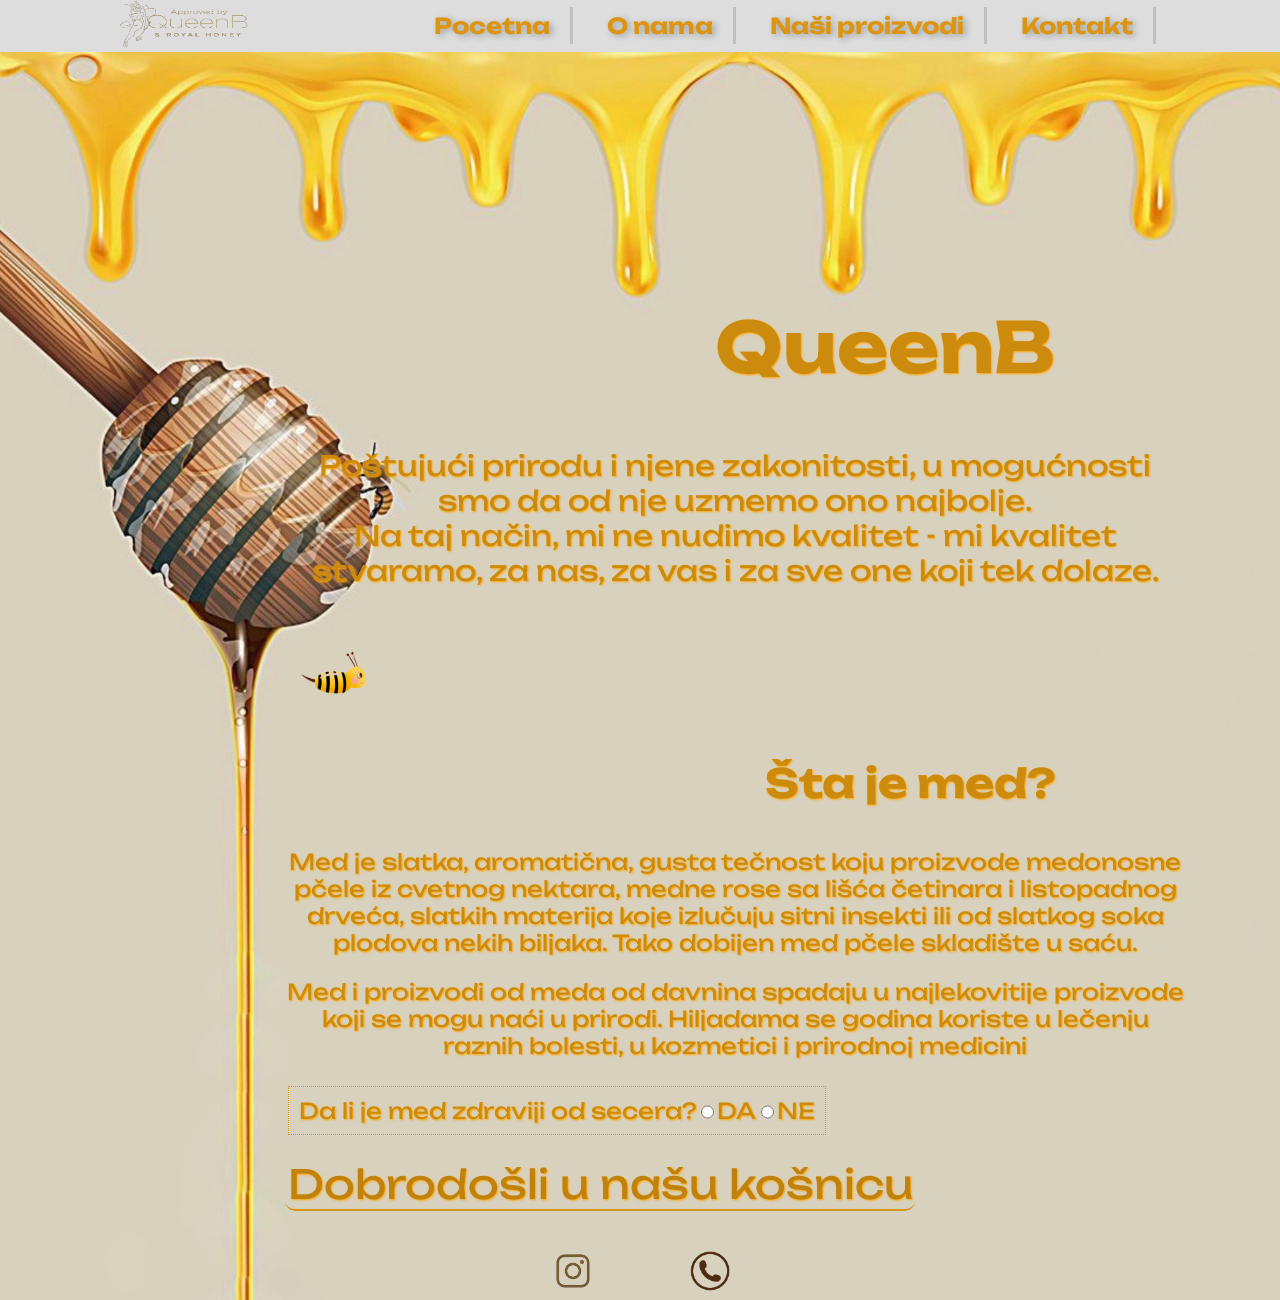
<file: index.html>
<!DOCTYPE html>
<html lang="en">
<head>
    <!-- Google tag (gtag.js) -->
<script async src="https://www.googletagmanager.com/gtag/js?id=G-BSM710ZEPP"></script>
<script>
  window.dataLayer = window.dataLayer || [];
  function gtag(){dataLayer.push(arguments);}
  gtag('js', new Date());

  gtag('config', 'G-BSM710ZEPP');
</script>
    <meta charset="UTF-8">
    <meta http-equiv="X-UA-Compatible" content="IE=edge">
    <meta name="viewport" content="width=device-width, initial-scale=1.0">
    <meta name="keywords" content="Med, pcela, pcelar, sace, aroma, tekstura, matica, ukus, slatko, zdravlje, kvalitet, kozmetika, priroda, honey, bee, queenb">
    <meta name="title" content="Med-QueenB">
    <meta name="copyright" content="Lea Kokir">
    <meta name="description" content="QUEEN B & ROYAL HONEY je tim koji se okupio, na isti nacin kao sto se pcele okupljaju oko svoje matice. Zelja nam je da se trzistu ponude med i proizvodi od meda superpremijum kvaliteta - najbolje od najboljeg.">
    <link rel="preconnect" href="https://fonts.googleapis.com"><link rel="preconnect" href="https://fonts.gstatic.com" crossorigin><link href="https://fonts.googleapis.com/css2?family=Abel&family=Comfortaa&family=Satisfy&family=Unbounded:wght@300&display=swap" rel="stylesheet">
    <meta property="og:url"    content="https://leakokir.github.io/LeaSajt/ "/>
    <meta property="og:type"   content="website" />
    <meta property="og:title"    content="Med-QueenB" />
    <meta property="og:description"  content="QUEEN B & ROYAL HONEY je tim koji se okupio, na isti nacin kao sto se pcele okupljaju oko svoje matice. Zelja nam je da se trzistu ponude med i proizvodi od meda superpremijum kvaliteta - najbolje od najboljeg." />
    <meta property="og:image"         content="slike/ikonice/logobeli.jpg" />
 
    
    <link rel="stylesheet" href="style.css">
    <link rel="preconnect" href="https://fonts.googleapis.com"><link rel="preconnect" href="https://fonts.gstatic.com" crossorigin><link href="https://fonts.googleapis.com/css2?family=Abel&family=Comfortaa&family=Raleway:wght@500&family=Satisfy&family=Unbounded:wght@300&display=swap" rel="stylesheet">
    <link rel="icon" href="favicon/favicon.ico">
    <title>QueenB</title>

    <div id="fb-root"></div>
<script async defer crossorigin="anonymous" src="https://connect.facebook.net/sr_RS/sdk.js#xfbml=1&version=v18.0" nonce="K4YVzFls"></script>
<div id="fb-root"></div>
<script async defer crossorigin="anonymous" src="https://connect.facebook.net/sr_RS/sdk.js#xfbml=1&version=v18.0" nonce="gmjdzXEq"></script>

</head>
<body>

    
 <div class="sve">
    <div class="nav">
            <div class="logo"> <img src="slike/ikonice/zlatnilog.png" alt="Pcelica">
            </div>
        <ul>
            <li><a href="#"> Pocetna</a></li>
            <li><a href="onama.html"> O nama</a></li>
            <li><a href="nasipro.html"> Naši proizvodi</a></li>
            <li><a href="kontakt.html"> Kontakt </a></li>
        </ul>
    </div>

 <div class="tekst">
     
   
    
 <h2 id="naslov1" onmouseover="boja(1)" onmouseout="boja(2)" >QueenB</h2>     
 <p class="prvi">Poštujući prirodu i njene zakonitosti, u mogućnosti smo da od nje uzmemo ono 
    najbolje. <br>Na taj način, mi ne nudimo kvalitet - mi kvalitet stvaramo, za nas, za vas i za 
    sve one koji tek dolaze.</p>     
    <div class="anim2"> <img src="slike/ikonice/letip22remove.png" alt ="med" id="anim2"></div>
    <h3>Šta je med?</h3>
    <p class="drugi" >Med je slatka, aromatična, gusta tečnost koju proizvode medonosne pčele iz cvetnog nektara, medne rose sa lišća četinara i listopadnog drveća, slatkih materija koje izlučuju sitni insekti ili od slatkog soka plodova nekih biljaka. Tako dobijen med pčele skladište u saću.</p>
    <p class="drugi1" >Med i proizvodi od meda od davnina spadaju u najlekovitije proizvode koji se mogu naći u prirodi. Hiljadama se godina koriste u lečenju raznih bolesti, u kozmetici i prirodnoj medicini</p>
        <p class="treci" >Dobrodošli u našu košnicu</p>
    
        <form id="pitanje" onmouseover="boje('jedan')" onmouseout="boje('dva')" >
            <label id="label" >Da li je med zdraviji od secera?</label>
            <input type="radio" name="pit" id="pit1" onclick="pitanje('da')"> DA
            <input type="radio" name="pit" id="pit2" onclick="pitanje('ne')"> NE
         </form>
   
        <div class="kont">
            <a href="https://instagram.com/approved_by_queenb?igshid=YmMyMTA2M2Y=" >
                <img  class="iko1" src="slike/ikonice/instab.png" alt="Pcela"></a>
            <a href="tel:+11111111111">   <img  class="iko2" src="slike/ikonice/telb.png" alt="pcelica"></a> 
          
            
         </div>
      
 
 </div>
 

 <script src="script.js"></script>
</div>
      <div class="fb-share-button" data-href="https://leakokir.github.io/LeaSajt/" data-layout="" data-size="">
<a target="_blank" href="https://www.facebook.com/sharer/sharer.php?u=https%3A%2F%2Fleakokir.github.io%2FLeaSajt%2F&amp;src=sdkpreparse" class="fb-xfbml-parse-ignore">Подели</a></div>
        <div class="fb-like" data-href="https://leakokir.github.io/LeaSajt/" data-width="" data-layout="" data-action="" data-size="" data-share="true"></div>
</body>
</html>
</file>
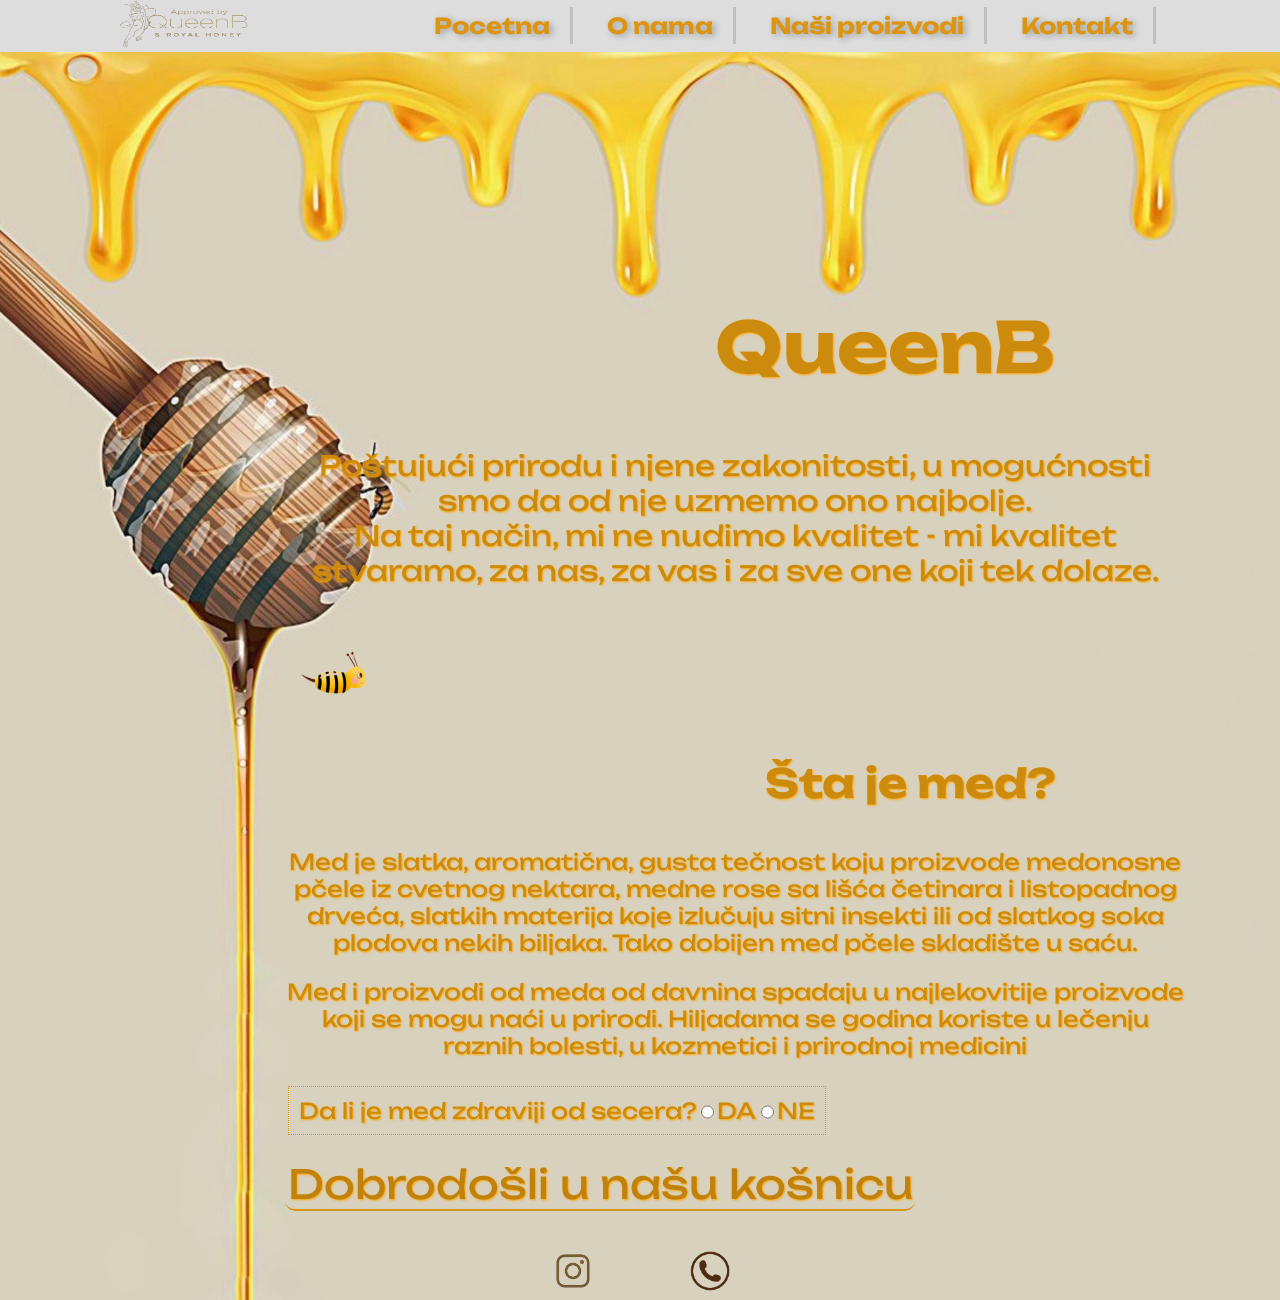
<file: glavna.html>
<!DOCTYPE html>
<html lang="en">
<head>
    <!-- Google tag (gtag.js) -->
<script async src="https://www.googletagmanager.com/gtag/js?id=G-BSM710ZEPP"></script>
<script>
  window.dataLayer = window.dataLayer || [];
  function gtag(){dataLayer.push(arguments);}
  gtag('js', new Date());

  gtag('config', 'G-BSM710ZEPP');
</script>
    <meta charset="UTF-8">
    <meta http-equiv="X-UA-Compatible" content="IE=edge">
    <meta name="viewport" content="width=device-width, initial-scale=1.0">
    <meta name="keywords" content="Med, pcela, pcelar, sace, aroma, tekstura, matica, ukus, slatko, zdravlje, kvalitet, kozmetika, priroda, honey, bee, queenb">
    <meta name="title" content="Med-QueenB">
    <meta name="copyright" content="Lea Kokir">
    <meta name="description" content="QUEEN B & ROYAL HONEY je tim koji se okupio, na isti nacin kao sto se pcele okupljaju oko svoje matice. Zelja nam je da se trzistu ponude med i proizvodi od meda superpremijum kvaliteta - najbolje od najboljeg.">
    <link rel="preconnect" href="https://fonts.googleapis.com"><link rel="preconnect" href="https://fonts.gstatic.com" crossorigin><link href="https://fonts.googleapis.com/css2?family=Abel&family=Comfortaa&family=Satisfy&family=Unbounded:wght@300&display=swap" rel="stylesheet">
    <meta property="og:url"    content="https://leakokir.github.io/LeaSajt/ "/>
    <meta property="og:type"   content="website" />
    <meta property="og:title"    content="Med-QueenB" />
    <meta property="og:description"  content="QUEEN B & ROYAL HONEY je tim koji se okupio, na isti nacin kao sto se pcele okupljaju oko svoje matice. Zelja nam je da se trzistu ponude med i proizvodi od meda superpremijum kvaliteta - najbolje od najboljeg." />
    <meta property="og:image"         content="slike/ikonice/logobeli.jpg" />
 
    
    <link rel="stylesheet" href="style.css">
    <link rel="preconnect" href="https://fonts.googleapis.com"><link rel="preconnect" href="https://fonts.gstatic.com" crossorigin><link href="https://fonts.googleapis.com/css2?family=Abel&family=Comfortaa&family=Raleway:wght@500&family=Satisfy&family=Unbounded:wght@300&display=swap" rel="stylesheet">
    <link rel="icon" href="favicon/favicon.ico">
    <title>QueenB</title>

    <div id="fb-root"></div>
<script async defer crossorigin="anonymous" src="https://connect.facebook.net/sr_RS/sdk.js#xfbml=1&version=v18.0" nonce="K4YVzFls"></script>
<div id="fb-root"></div>
<script async defer crossorigin="anonymous" src="https://connect.facebook.net/sr_RS/sdk.js#xfbml=1&version=v18.0" nonce="gmjdzXEq"></script>

</head>
<body>

    
 <div class="sve">
    <div class="nav">
            <div class="logo"> <img src="slike/ikonice/zlatnilog.png" alt="Pcelica">
            </div>
        <ul>
            <li><a href="#"> Pocetna</a></li>
            <li><a href="onama.html"> O nama</a></li>
            <li><a href="nasipro.html"> Naši proizvodi</a></li>
            <li><a href="kontakt.html"> Kontakt </a></li>
        </ul>
    </div>

 <div class="tekst">
     
   
    
 <h2 id="naslov1" onmouseover="boja(1)" onmouseout="boja(2)" >QueenB</h2>     
 <p class="prvi">Poštujući prirodu i njene zakonitosti, u mogućnosti smo da od nje uzmemo ono 
    najbolje. <br>Na taj način, mi ne nudimo kvalitet - mi kvalitet stvaramo, za nas, za vas i za 
    sve one koji tek dolaze.</p>     
    <div class="anim2"> <img src="slike/ikonice/letip22remove.png" alt ="med" id="anim2"></div>
    <h3>Šta je med?</h3>
    <p class="drugi" >Med je slatka, aromatična, gusta tečnost koju proizvode medonosne pčele iz cvetnog nektara, medne rose sa lišća četinara i listopadnog drveća, slatkih materija koje izlučuju sitni insekti ili od slatkog soka plodova nekih biljaka. Tako dobijen med pčele skladište u saću.</p>
    <p class="drugi1" >Med i proizvodi od meda od davnina spadaju u najlekovitije proizvode koji se mogu naći u prirodi. Hiljadama se godina koriste u lečenju raznih bolesti, u kozmetici i prirodnoj medicini</p>
        <p class="treci" >Dobrodošli u našu košnicu</p>
    
        <form id="pitanje" onmouseover="boje('jedan')" onmouseout="boje('dva')" >
            <label id="label" >Da li je med zdraviji od secera?</label>
            <input type="radio" name="pit" id="pit1" onclick="pitanje('da')"> DA
            <input type="radio" name="pit" id="pit2" onclick="pitanje('ne')"> NE
         </form>
   
        <div class="kont">
            <a href="https://instagram.com/approved_by_queenb?igshid=YmMyMTA2M2Y=" >
                <img  class="iko1" src="slike/ikonice/instab.png" alt="Pcela"></a>
            <a href="tel:+11111111111">   <img  class="iko2" src="slike/ikonice/telb.png" alt="pcelica"></a> 
          
            
         </div>
      
 
 </div>
 

 <script src="script.js"></script>
</div>
      <div class="fb-share-button" data-href="https://leakokir.github.io/LeaSajt/" data-layout="" data-size="">
<a target="_blank" href="https://www.facebook.com/sharer/sharer.php?u=https%3A%2F%2Fleakokir.github.io%2FLeaSajt%2F&amp;src=sdkpreparse" class="fb-xfbml-parse-ignore">Подели</a></div>
        <div class="fb-like" data-href="https://leakokir.github.io/LeaSajt/" data-width="" data-layout="" data-action="" data-size="" data-share="true"></div>
</body>
</html>
</file>
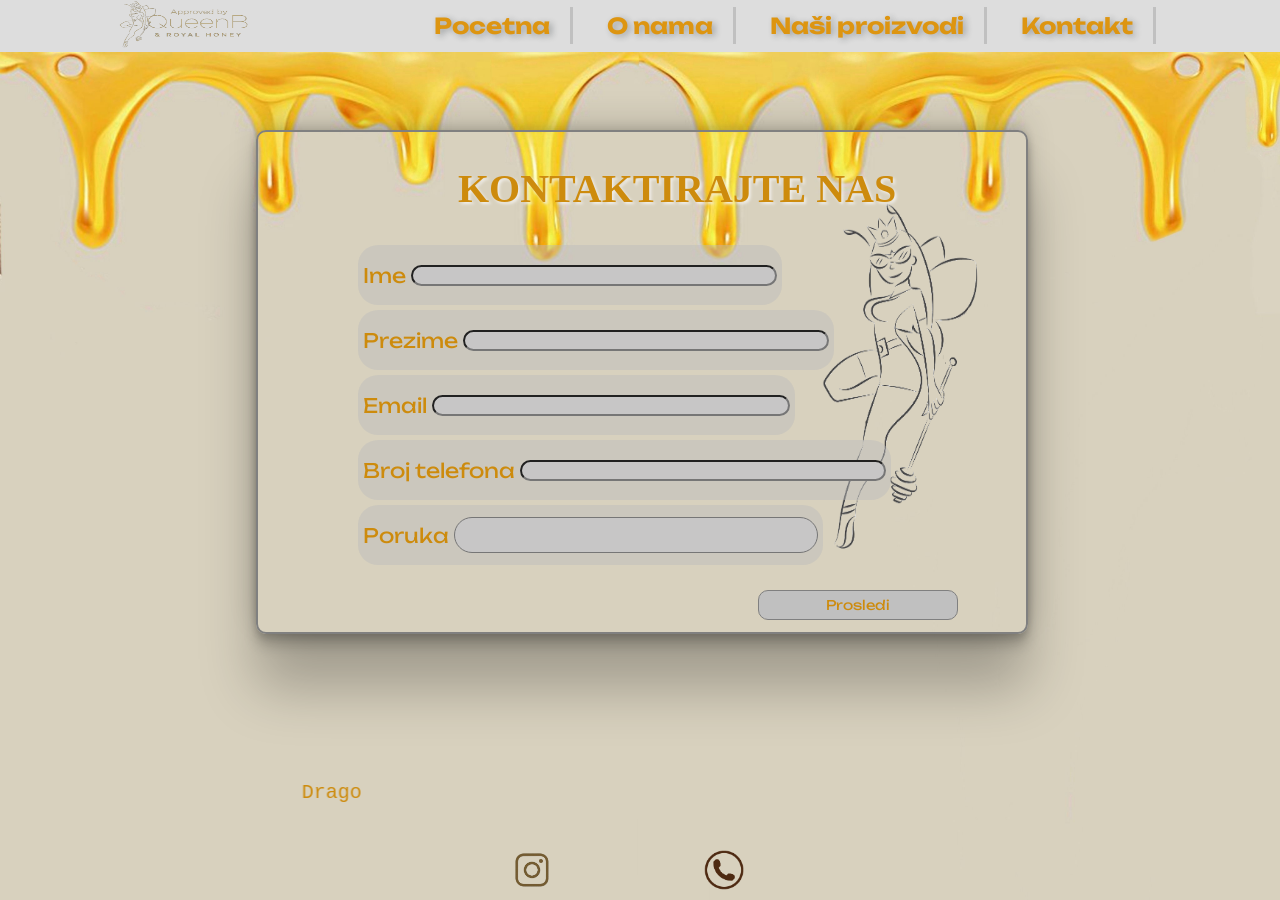
<file: kontakt.html>
<!DOCTYPE html>
<html lang="en">
<head>
    <!-- Google tag (gtag.js) -->
<script async src="https://www.googletagmanager.com/gtag/js?id=G-BSM710ZEPP"></script>
<script>
  window.dataLayer = window.dataLayer || [];
  function gtag(){dataLayer.push(arguments);}
  gtag('js', new Date());

  gtag('config', 'G-BSM710ZEPP');
</script>
    <meta charset="UTF-8">
    <meta http-equiv="X-UA-Compatible" content="IE=edge">
    <meta name="viewport" content="width=device-width, initial-scale=1.0">
     <meta name="keywords" content="Med, pcela, pcelar, sace, aroma, tekstura, matica, ukus, slatko, zdravlje">
    <meta name="title" content="Med-QueenB">
    <meta name="copyright" content="Lea Kokir">
    <meta name="description" content="QUEEN B & ROYAL HONEY je tim koji se okupio, na isti nacin kao sto se pcele okupljaju oko svoje matice. Zelja nam je da se trzistu ponude med i proizvodi od meda superpremijum kvaliteta - najbolje od najboljeg.">
    <link rel="preconnect" href="https://fonts.googleapis.com"><link rel="preconnect" href="https://fonts.gstatic.com" crossorigin><link href="https://fonts.googleapis.com/css2?family=Abel&family=Comfortaa&family=Satisfy&family=Unbounded:wght@300&display=swap" rel="stylesheet">
    <link rel="preconnect" href="https://fonts.googleapis.com"><link rel="preconnect" href="https://fonts.gstatic.com" crossorigin><link href="https://fonts.googleapis.com/css2?family=Abel&family=Comfortaa&family=Raleway:wght@500&family=Satisfy&family=Unbounded:wght@300&display=swap" rel="stylesheet">
    <link rel="stylesheet" href="style.css">
    <link rel="icon" type="image/x-icon" href="slike/ikonice/qbeeicon.png">
    <title>QueenB</title>
    

</head>
<body>
 <div class="sve3">
    <div class="nav">
            <div class="logo"> <img src="slike/ikonice/zlatnilog.png" alt="">
            </div>
        <ul>
            <li><a href="index.html"> Pocetna</a></li>
            <li><a href="onama.html"> O nama</a></li>
            <li><a href="nasipro.html"> Naši proizvodi</a></li>
            <li><a href="#"> Kontakt </a></li>
        </ul>
        
    </div>
   
 <form name ="forma" class= "kontakt">
        <h2>Kontaktirajte nas</h2>

        <div class="red1">
          <div class="deo1">
            
              <label>Ime</label>
              <input type="text" name="ime" id="ime">
            
          </div>
      
          <div class="deo1">
            
              <label>Prezime</label>
              <input type="text" name="prezime" id="prez">
            
          </div>
       
          <div class="deo1" name="email">
            
              <label>Email</label>
              <input type="email" name="email1">
            </div>
          
          
          <div class="deo1">
            
              <label>Broj telefona</label>
              <input type="text">
            </div>
          </div>

          <div class="deo1">
            
              <label>Poruka</label><br>
              <textarea></textarea>
            
          </div>
         
          <div class="dugme1">
            <input type="button" value="Prosledi" onclick="podatak()">
            </div>
        </div>
     </form>

 <div class="kont3">
    <a href="https://instagram.com/approved_by_queenb?igshid=YmMyMTA2M2Y=">
        <img  class="iko3"src="slike/ikonice/instab.png"></a>
    <a href="tel:+11111111111">   <img  class="iko4"src="slike/ikonice/telb.png"></a> 
    
    <div id="klizeci"></div>
</div>
<script src="script.js"></script>


</body>
</html>
</file>
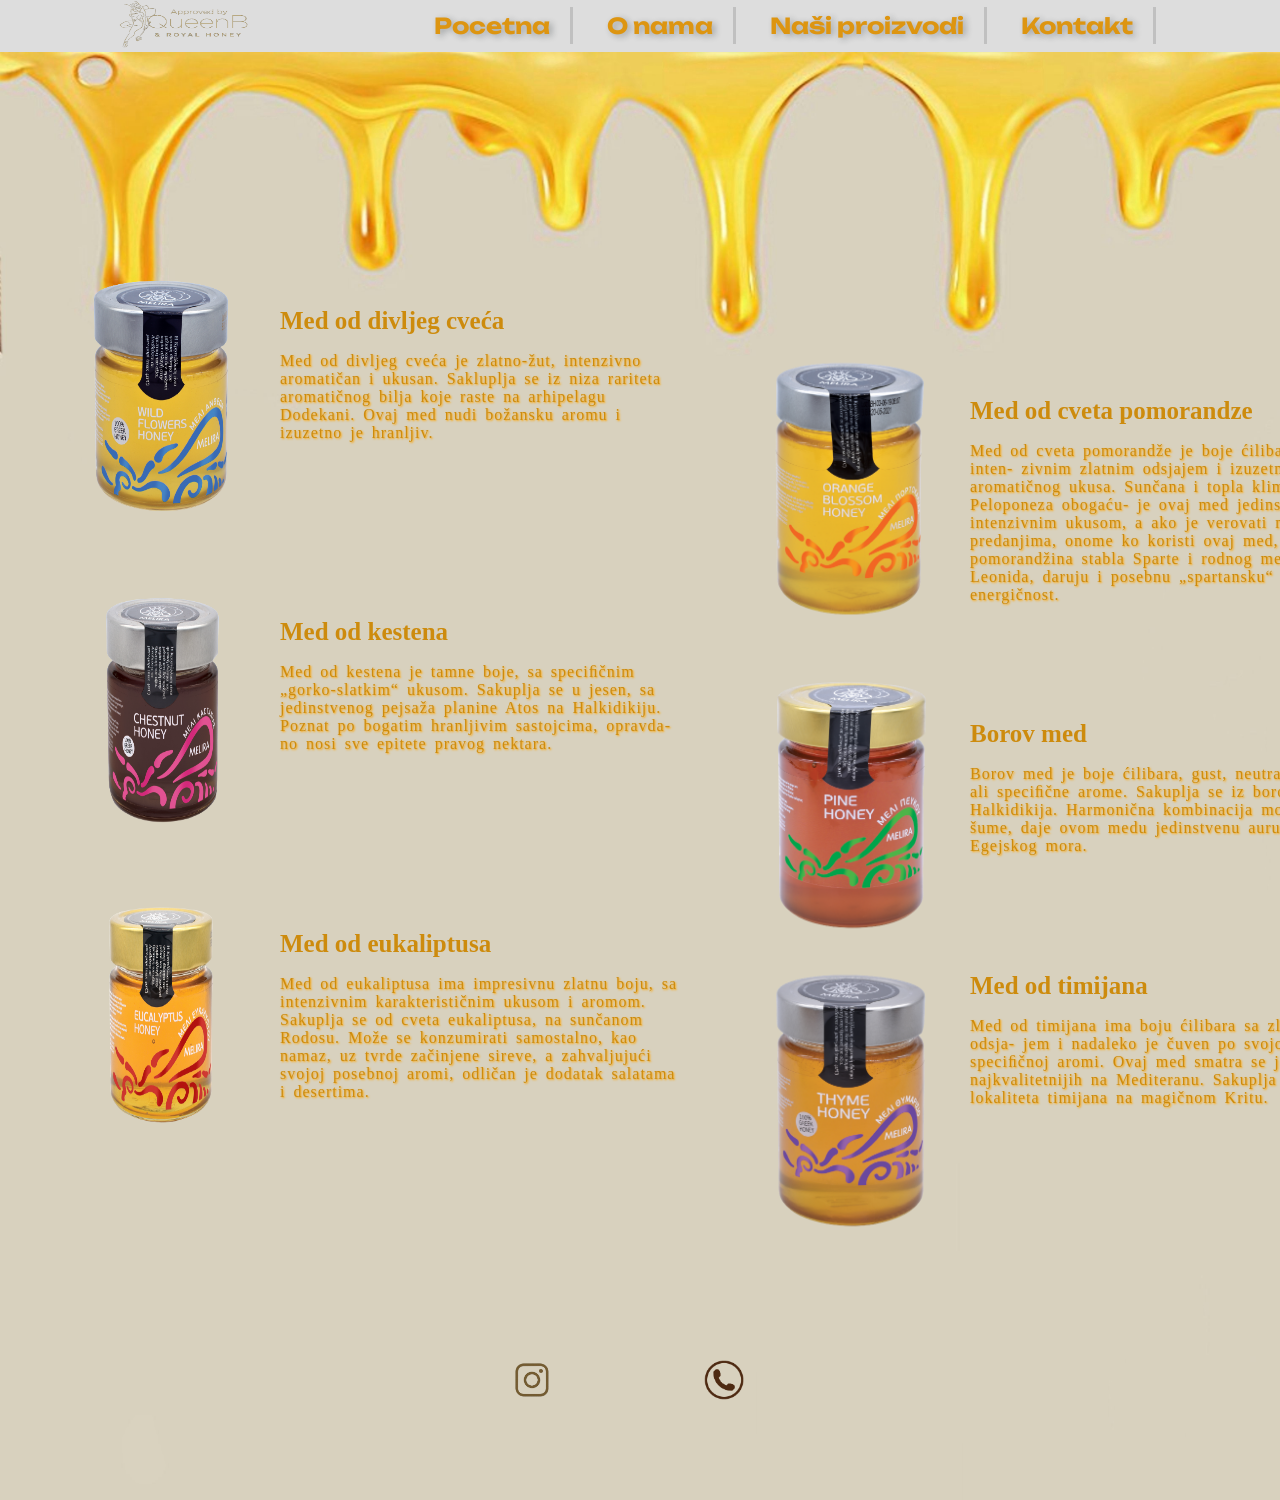
<file: nasipro.html>
<!DOCTYPE html>
<html lang="en">
<head>
    <!-- Google tag (gtag.js) -->
<script async src="https://www.googletagmanager.com/gtag/js?id=G-BSM710ZEPP"></script>
<script>
  window.dataLayer = window.dataLayer || [];
  function gtag(){dataLayer.push(arguments);}
  gtag('js', new Date());

  gtag('config', 'G-BSM710ZEPP');
</script>
    <meta charset="UTF-8">
    <meta http-equiv="X-UA-Compatible" content="IE=edge">
    <meta name="viewport" content="width=device-width, initial-scale=1.0">
     <meta name="keywords" content="Med, pcela, pcelar, sace, aroma, tekstura, matica, ukus, slatko, zdravlje">
    <meta name="title" content="Med-QueenB">
    <meta name="copyright" content="Lea Kokir">
    <meta name="description" content="QUEEN B & ROYAL HONEY je tim koji se okupio, na isti nacin kao sto se pcele okupljaju oko svoje matice. Zelja nam je da se trzistu ponude med i proizvodi od meda superpremijum kvaliteta - najbolje od najboljeg.">
    <link rel="preconnect" href="https://fonts.googleapis.com"><link rel="preconnect" href="https://fonts.gstatic.com" crossorigin><link href="https://fonts.googleapis.com/css2?family=Abel&family=Comfortaa&family=Satisfy&family=Unbounded:wght@300&display=swap" rel="stylesheet">
    <link rel="preconnect" href="https://fonts.googleapis.com"><link rel="preconnect" href="https://fonts.gstatic.com" crossorigin><link href="https://fonts.googleapis.com/css2?family=Abel&family=Comfortaa&family=Raleway:wght@500&family=Satisfy&family=Unbounded:wght@300&display=swap" rel="stylesheet">
    <link rel="stylesheet" href="style.css">
    <link rel="icon" type="image/x-icon" href="slike/ikonice/qbeeicon.png">
    <title>QueenB</title>
    

</head>
<body>
 <div class="sve2">
    <div class="nav">
            <div class="logo"> <img src="slike/ikonice/zlatnilog.png" alt="">
            </div>
        <ul>
            <li><a href="index.html"> Pocetna</a></li>
            <li><a href="onama.html"> O nama</a></li>
            <li><a href="#"> Naši proizvodi</a></li>
            <li><a href="kontakt.html"> Kontakt </a></li>
        </ul>
        
    </div>
    <div class="anim"> <img src="slike/ikonice/letip22remove.png" id="anim"></div>
    <div class="galerija">
       
        <img  src="slike/280g/divljicvetr.png" alt="">
        <img  src="slike/280g/kestenr.png" alt="">
        <img src="slike/280g/eukaliptusr.png" alt="">
        <div class="naziv">
            <h1> Med od divljeg cveća</h1>
            <p>
                Med od divljeg cveća je zlatno-žut, intenzivno aromatičan i ukusan. Sakluplja se iz niza rariteta aromatičnog bilja koje raste na arhipelagu Dodekani. Ovaj med nudi božansku aromu i izuzetno je hranljiv.
            </p>
            <h1> Med od kestena</h1>
           <p>Med od kestena je tamne boje, sa speciﬁčnim
                „gorko-slatkim“ ukusom. Sakuplja se u jesen, sa jedinstvenog pejsaža planine Atos na Halkidikiju. Poznat po bogatim hranljivim sastojcima, opravda- no nosi sve epitete pravog nektara.
                 </p>
            <h1> Med od eukaliptusa</h1>
                 <p>Med od eukaliptusa ima impresivnu zlatnu boju, sa intenzivnim karakterističnim ukusom i aromom. Sakuplja se od cveta eukaliptusa, na sunčanom Rodosu. Može se konzumirati samostalno,  kao namaz, uz tvrde začinjene sireve, a zahvaljujući svojoj posebnoj aromi, odličan je dodatak salatama i desertima.
                 </p>

        </div>
    <div class="galerija2">
        <img id="pr" src="slike/450g/narandza450r.png" alt="">
        <img id="pr" src="slike/450g/bor450r.png" alt="">
        <img id="pr" src="slike/450g/timijan450r.png" alt="">

        <div class="naziv2" >
            <h1> Med od cveta pomorandze </h1><p>Med od cveta pomorandže je boje ćilibara sa inten- zivnim zlatnim odsjajem i izuzetno je aromatičnog ukusa. Sunčana i topla klima Peloponeza obogaću- je ovaj med jedinstvenim, intenzivnim ukusom, a ako je verovati mitologiji i predanjima, onome ko koristi ovaj med, pomorandžina stabla Sparte i rodnog mesta kralja Leonida, daruju i posebnu
                „spartansku“ borbenu energičnost.
            </p>
            <h1> Borov med</h1>
            <p>
                Borov med je boje ćilibara, gust, neutralnog ukusa, ali speciﬁčne arome. Sakuplja se iz borovih šuma Halkidikija. Harmonična kombinacija mora i borove šume, daje ovom medu jedinstvenu auru i aromu Egejskog mora.
            </p>
            <h1> Med od timijana</h1>
           <p>Med od timijana ima boju ćilibara sa zlatnim odsja- jem i nadaleko je čuven po svojoj speciﬁčnoj aromi. Ovaj med smatra se jednim od najkvalitetnijih na Mediteranu. Sakuplja se sa lokaliteta timijana na magičnom Kritu.
                 </p>

        </div>
    </div>
    </div>
    <div class="anim1"> <img src="slike/ikonice/letirdes.png" id="anim1"></div>

    <div class="kont2">
        <a href="https://instagram.com/approved_by_queenb?igshid=YmMyMTA2M2Y=">
            <img  class="iko1"src="slike/ikonice/instab.png"></a>
        <a href="tel:+11111111111">   <img  class="iko2"src="slike/ikonice/telb.png"></a> 
        
     </div>
    
 </div>
 <script src="script.js"></script>
</body>
</html>
</file>
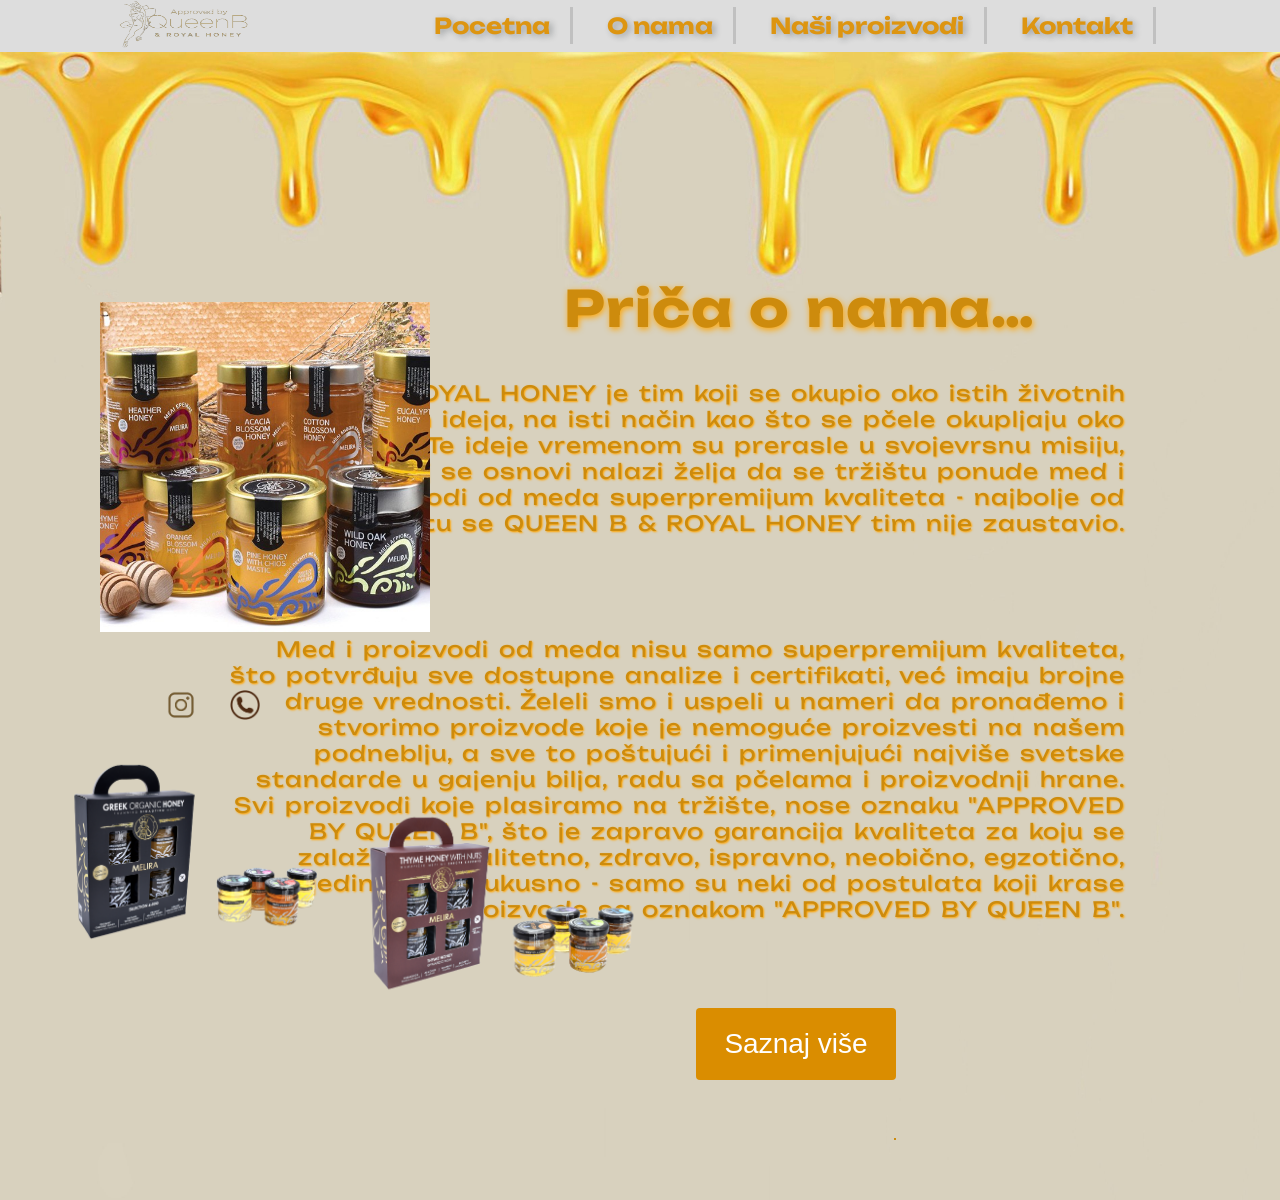
<file: onama.html>
<!DOCTYPE html>
<html lang="en">
<head>
    <!-- Google tag (gtag.js) -->
<script async src="https://www.googletagmanager.com/gtag/js?id=G-BSM710ZEPP"></script>
<script>
  window.dataLayer = window.dataLayer || [];
  function gtag(){dataLayer.push(arguments);}
  gtag('js', new Date());

  gtag('config', 'G-BSM710ZEPP');
</script>
    <meta charset="UTF-8">
    <meta http-equiv="X-UA-Compatible" content="IE=edge">
    <meta name="viewport" content="width=device-width, initial-scale=1.0">
    <link rel="preconnect" href="https://fonts.googleapis.com"><link rel="preconnect" href="https://fonts.gstatic.com" crossorigin><link href="https://fonts.googleapis.com/css2?family=Abel&family=Comfortaa&family=Satisfy&family=Unbounded:wght@300&display=swap" rel="stylesheet">
    <link rel="preconnect" href="https://fonts.googleapis.com"><link rel="preconnect" href="https://fonts.gstatic.com" crossorigin><link href="https://fonts.googleapis.com/css2?family=Abel&family=Comfortaa&family=Raleway:wght@500&family=Satisfy&family=Unbounded:wght@300&display=swap" rel="stylesheet">
    <link rel="stylesheet" href="style.css">
    <link rel="icon" type="image/x-icon" href="slike/ikonice/qbeeicon.png">
    <title>QueenB</title>
    

</head>
<body>
 <div class="sve1" >
    <div class="nav">
            <div class="logo"> <img src="slike/ikonice/zlatnilog.png" alt="">
            </div>
        <ul>
            <li><a href="index.html"> Pocetna</a></li>
            <li><a href="#"> O nama</a></li>
            <li><a href="nasipro.html"> Naši proizvodi</a></li>
            <li><a href="kontakt.html"> Kontakt </a></li>
        </ul>
    </div>
    <div class="tekst2">
    <div class="naslov1" ><h2>Priča o nama… </h2></div>
        <p class="tekst11">QUEEN B & ROYAL HONEY je tim koji se okupio oko istih životnih i 
            poslovnih ideja, na isti način kao što se pčele okupljaju oko svoje matice.
            Te ideje vremenom su prerasle u svojevrsnu misiju, u čijoj se osnovi nalazi želja da se 
            tržištu ponude med i proizvodi od meda superpremijum kvaliteta - najbolje od 
            najboljeg. 
         tu se QUEEN B & ROYAL HONEY tim nije zaustavio.</p>
         <p class="tekst12"> Med i proizvodi od 
            meda nisu samo superpremijum kvaliteta, što potvrđuju sve dostupne analize i certifikati, već imaju brojne druge vrednosti. Želeli smo i uspeli u nameri da pronađemo i 
            stvorimo proizvode koje je nemoguće proizvesti na našem podneblju, a sve to poštujući i primenjujući najviše svetske standarde u gajenju bilja, radu sa pčelama i proizvodnji hrane.
            Svi proizvodi koje plasiramo na tržište, nose oznaku "APPROVED BY QUEEN B", što je 
            zapravo garancija kvaliteta za koju se zalažemo. Kvalitetno, zdravo, ispravno, neobično, egzotično, jedinstveno, ukusno - samo su neki od postulata koji krase proizvode 
            sa oznakom "APPROVED BY QUEEN B".</p>
    
    </div>
    <div class="proizvodi">
        <img class="prva" src="slike/proizvodi/teglice1.jpg">
        <img class="druga" src="slike/proizvodi/teglice.jpg">
    </div>
    <div class="proizvodi2">
        <img class="prva1" src="slike/proizvodi/pakmalor.png">
        <img class="druga2" src="slike/proizvodi/pakmalo2r.png">
    </div>
    <div class="kont1">
        <a href="https://instagram.com/approved_by_queenb?igshid=YmMyMTA2M2Y=">
            <img  class="iko1"src="slike/ikonice/instab.png"></a>
        <a href="tel:+11111111111">   <img  class="iko2"src="slike/ikonice/telb.png"></a> 
        
     </div>
     <input type="button" value="Saznaj više" id="saznaj"  onclick="tabela()">
     <div id="tabela"></div>
 <script src="script.js">
 </script>
 </div>
</body>
</html>
</file>
<file: style.css>
body{
    margin: 0px;
    padding: 0px;
}
.sve{
    background-image: url(slike/ikonice/pross1.jpeg);
    background-size: cover;
    background-repeat: no-repeat;
    background-position-y: 52px;
    position: absolute;
    width: 100%;
    height: 1300px;
}
.logo img{
    width: 130px;
    height: 50px;
}
.nav{
    width: 100%;
    height: 52px;
    background-color: rgb(221,221,221);
    display: flex;
    align-items: center;
    justify-content: space-evenly;
}
.nav li{
   
    display: inline;
    padding: 5px;
    font-size: 22px;
    font-weight: bold;
  
}
.nav li a{
    padding: 5px;
   
    overflow: hidden;
    list-style: none;
    color:  #dd9511;
    text-decoration: none;
    font-family: 'Unbounded', cursive;
    text-shadow: 3px 2px 6px rgba(23, 32, 36, .3);
    border-right: 3px solid silver;
    padding: 5px 20px;
    transition: 0.6s ease-in-out;
}

.nav a:hover{
    background-color: rgb(201, 201, 201);
    border-radius: 20px;
}

.tekst {
    padding: 5px;
    width: 900px;
    color: #cd8b0d;
    position: absolute;
    top: 240px;
    right: 90px;
    text-shadow: 1px 1px 2px orange;
    font-family: 'Abel', sans-serif;
    font-family: 'Comfortaa', cursive;
    font-family: 'Raleway', sans-serif;
    font-family: 'Satisfy', cursive;
    font-family: 'Unbounded', cursive;
}
.tekst h2{
    font-size: 70px;
    text-align:right;
    padding-right:130px ;
    
}
.tekst .prvi{
    
    font-size: 28px;
    text-align: center;
    margin-bottom: 30px;
  
}
.tekst h3{
    font-size: 40px;
    text-align:right;
    padding-right:130px ;
}
.tekst .drugi{
    font-size: 22px;
    text-align: center;
}
.tekst .drugi1{
    font-size: 22px;
    text-align: center;
}
.treci{

    width: 70%;
   margin-top: 100px;
    color: #c0810d;
    border-bottom:2px solid rgb(210, 151, 22);
    border-radius: 10px;
    font-size: 40px;
    text-align:center;
}

.kont img{
    display: flex;
    width: 40px;
    height: 40px;
    position: absolute;
   
}
.kont .iko1{
    left: 30%;
}
.kont .iko2{
  left: 45%;
}

.anim2{
    padding: 0px;
    display: flex;
    width: 50px;
    height: 100px;
    position: relative;
    animation-name: animacija;
    animation-duration: 6s;
    animation-iteration-count:infinite;
    animation-direction: alternate;
    
}

@keyframes animacija {
    0%{
        left: 10%;
    }
    

    100%{
        left:70%;
    }
}


@media screen and (min-width:300px)and (max-width:420px) {
    .sve{
        width: 100%;
        height: 2200px;
    }
    .nav{
        width: 100%;
        height: 230px;
        display: block;
    }
    .nav .logo{
        display: block;
        text-align: center;
       padding-top: 10px;
    }
    .nav ul li{
        display: block;
        width: 90%;
        margin: 10px auto;
        padding: 0px;
        text-align: right;
    }
    nav li a{
        font-size: 12px;
        padding: 10px 10px;
        margin: 5px;
    }
 
    .tekst h2{
        font-size: 35px ;
    }
    .tekst h3{
        font-size: 35px ;
    }
    .tekst p, h2, h3{
        text-shadow: none;
        background-color: rgba(221, 221, 221, 0.8);
        border-radius: 5px;
   
    }
    .tekst{
       
        width: 90%;
        position: absolute;
        right: 5px;
        text-align: center;
        display: block;
        margin-right: 10px;
    }
    
    .tekst .prvi,
    .tekst .drugi,
    .tekst .treci{
     font-size: 25px;
    
    }

    .tekst .treci{
       
        display: flex;
        justify-content: center;
        align-items: center;
        margin-left: 18%;
        margin-bottom: 100px;
     }
     
     
    }    
 @media screen and (min-width:421px) and (max-width:990px)
    {
     .sve{
         width: 100%;
         height: 1750px;
     }
     .nav{
         width: 100%;
         height: 230px;
         display: block;
     }
     .nav .logo{
         display: block;
         text-align: center;
        padding-top: 10px;
     }
     .nav ul li{
         display: block;
         width: 90%;
         margin: 10px auto;
         padding: 0px;
         text-align: right;
     }
     nav li a{
         font-size: 12px;
         padding: 10px 10px;
         margin: 5px;
     }
  
     .tekst h2{
         font-size: 35px ;
     }
     .tekst h3{
         font-size: 35px ;
     }
     .tekst p, h2, h3{
         text-shadow: none;
         background-color: rgba(221, 221, 221, 0.8);
         border-radius: 5px;
    
     }
     .tekst{
         width: 90%;
         position: absolute;
         right: 5px;
         text-align: center;
         display: block;
     
     }
     
     .tekst .prvi,
     .tekst .drugi,
     .tekst .treci{
      font-size: 25px;
     }
 
     .tekst .treci{
        
         display: flex;
         justify-content: center;
         align-items: center;
         margin-left: 18%;
         margin-bottom: 100px;
      }
    }
 
 
 
.sve1{
    background-image: url(slike/ikonice/curibez.jpeg);
    background-size: cover;
    background-repeat: no-repeat;
    background-position-y: 52px;
    position: absolute;
    width: 100%;
    height: 1200px;
    
}
.tekst2, .naslov1 h2, .tekst11, .tekst12{
    font-family: 'Unbounded', cursive;
}
.tekst2{
    margin-left: 20px;
    padding: 5px;
    width: 900px;
    color: #cd8b0d;
    position: absolute;
    top: 230px;
    right: 150px;
    text-shadow: 1px 1px 2px orange;
    letter-spacing: 1px;
    word-spacing: 3px;
}
.naslov1 h2{
    font-size: 50px;
    text-align:right;
    padding-right:90px ;
    text-shadow: 1px 2px 6px orange;
    
}
.tekst2 p{
    font-size: 21px;
    text-align: right;
}
.tekst12{
    margin-top: 100px;
    font-size: 21px;
    text-shadow: 1px 1px 2px orange;
}
.proizvodi{
    position: relative;
    top: 250px;
    left: 100px;
    width: 330px;
    height: 330px;
}
.proizvodi img{
    width: 100%;
    height: 100%;
}
.prva{
    position: absolute;
    left: 0;
    top: 0;
    opacity: 0;
    transition: 0.5s;
}
.prva:hover{
    transition: 0.5s;
    opacity: 1;
}
.proizvodi2{
    position: relative;
    top: 420px;
    left: 50px;
    display: flex;
    width: 300px;
    height: 200px;
}
.proizvodi2 img{
    width: 100%;
    height: 100%;
}
.prva1{
    position: relative;
    top: -50px;
}
.proizvodi2 img:hover{
    opacity: 0.7;
    transition: 0.3s;

}

.kont1 img{
    display: flex;
    width: 30px;
    height: 30px;
    position: absolute;
    bottom: 40%;
    }
.kont1 .iko1{
    left: 13%;
}
.kont1 .iko2{
  left: 18%;
}

.sve2{

    background-image: url(slike/ikonice/curibez.jpeg);
    background-size: cover;
    background-repeat: no-repeat;
    background-position-y: 52px;
    width: 100%;
    height: 1500px;
    
}
.galerija{ 
    margin-left:50px ;
    float: left;
    padding: 15px;
   margin-top: 40px;
   position: absolute;
   top: 200px;
   width: 150px;
}
.galerija img{
    width: 200px;
    height: 300px;
}
.naziv{
    width: 400px;
    position: absolute;
    top: 0px;
    left: 230px;
    color: #cd8b0d;
}
.naziv h1{
    font-size: 25px;
    padding-top: 50px;
}
.naziv p {
    text-shadow: 1px 1px 2px orange;
    letter-spacing: 1px;
    word-spacing: 3px;
    padding-bottom: 110px ;
}
.galerija2{
    display: block;
    padding-left: 100px;
    position: absolute;
    top:100px;
    left: 600px;
  
}

.naziv2{
    padding-left: 90px;
    width: 400px;
    position: absolute;
    top: -10px;
    left: 230px;
    color: #cd8b0d;
}
.naziv2 h1{
    font-size: 25px;
    padding-top: 50px;
}
.naziv2 p {
    text-shadow: 1px 1px 2px orange;
    letter-spacing: 1px;
    word-spacing: 3px;
    padding-bottom: 50px ;
}

.kont2 img{
    display: flex;
    width: 40px;
    height: 40px;
    position: absolute;
    bottom:-500px;
}
.kont2 .iko1{
    left: 40%;
}
.kont2 .iko2{
  left: 55%;
}

.anim{
   display: flex;
    width: 15%;
    height: 15%;
    position: relative;
    right: 60%;
    top: 0%;
    animation-name: animacija;
    animation-duration: 6s;
    animation-iteration-count:infinite;
    animation-direction: alternate;
    
}
@keyframes animacija {
    0%{
        left: 10%;
    }
    

    100%{
        left:70%;
    }
}

.anim1{
   display: flex;
   
    width: 16%;
    height: 16%;
    position: relative;
    right: 60%;
    bottom: -60%;
    animation-name: animacija;
    animation-duration: 6s;
    animation-iteration-count:infinite;
    animation-direction: alternate-reverse;
    
}
@keyframes animacija {
    0%{
        left: 10%;
    }
    

    100%{
        left:70%;
    }
}

.sve3{
    background-image: url(slike/ikonice/curibez.jpeg);
    background-size: cover;
    background-repeat: no-repeat;
    background-position-y: 52px;
    width: 100%;
    height: 1000px;
    position: fixed;

}

.kontakt{ 
    background-image: url(slike/ikonice/logque.png);
    background-size: 240px 370px;
    background-repeat: no-repeat;
    background-position: right;
    width: 60%;
    height: 50%;
    border: 2px solid gray;
    position: absolute ;
    top: 13%;
    left: 20%;
    box-shadow: rgba(0, 0, 0, 0.25) 0px 54px 55px, rgba(0, 0, 0, 0.12) 0px -12px 30px, rgba(0, 0, 0, 0.12) 0px 4px 6px, rgba(0, 0, 0, 0.17) 0px 12px 13px, rgba(0, 0, 0, 0.09) 0px -5px 8px;
    border-radius: 10px;
}
.deo1{
    font-size: 20px;
    font-family: 'Unbounded', cursive;
    color: #cd8b0d;
    background-color: rgba(186, 186, 186, 0.452);
    height: 50px;
    width:fit-content;
    border-radius: 20px;
    padding: 5px 5px;
    margin: 5px 100px;
    display: flex;
    align-items: center;
    position: center;
  
}
.deo1 input[type=text], textarea{
    padding-left: 10px;
}
.deo1 label{
    padding-right: 5px;
}
.kontakt h2{
    margin-left: 200px;
   color: #cd8b0d;
    text-shadow:2px 2px 3px #f0eeea ;
    font-size: 40px;
    text-transform: uppercase;
}
.kontakt .deo1 input, textarea
{
    background-color: rgb(199, 198, 198);
   border-radius: 20px;
   width: 350px;
}
.kontakt textarea{
    resize: none;
}
.dugme1 input{
    color: #cd8b0d;
    background-color: silver;
    border: 1px solid grey;
    height: 30px;
    width: 200px;
    border-radius: 10px;
    font-family: 'Unbounded', cursive;
    margin-top: 20px;
   margin-left: 500px;
}

.dugme1 input:hover {
    color: black;
    background-color: grey;
}
.kontakt .deo1 input:focus{
    background-color: white;
}
.kontakt .deo1 textarea:focus{
    background-color: whitesmoke;
}
.kont3 img{
    display: flex;
    width: 40px;
    height: 40px;
    position: absolute;
    left: 200px;
    bottom: 10px;
}
.kont3 .iko3{
    left: 40%;
}
.kont3 .iko4{
  left: 55%;
}

#saznaj {
    display: flex;
    position: absolute;
    right: 30%;
    bottom: 10%;
     border-radius: 4px;
    background-color: #da8d00;
    border: none;
    color: #FFFFFF;
    text-align: center;
    font-size: 28px;
    padding: 20px;
    width: 200px;
    cursor: pointer;
}
#tabela{
    border: 1px solid #cd8b0d;
    color: rgb(221, 144, 0);
    font-family: "Lucida Console", "Courier New", monospace;
    position: absolute;
    bottom: 5%;
    right:30%;
}
#pitanje {
    font-size: 22px;
    display: flex;
    position: absolute;
    right: 40%;
    bottom: 10%;
    margin-bottom: 20px;
    padding: 10px;
    border: 1px dotted #dd9511;

}
#klizeci {
    position: absolute;
    left: 5%;
    bottom: 10%;
    width: 300px;
    color: #cd8b0d;
    font-family: "Lucida Console", "Courier New", monospace;
    font-size: 20px;
}
</file>
